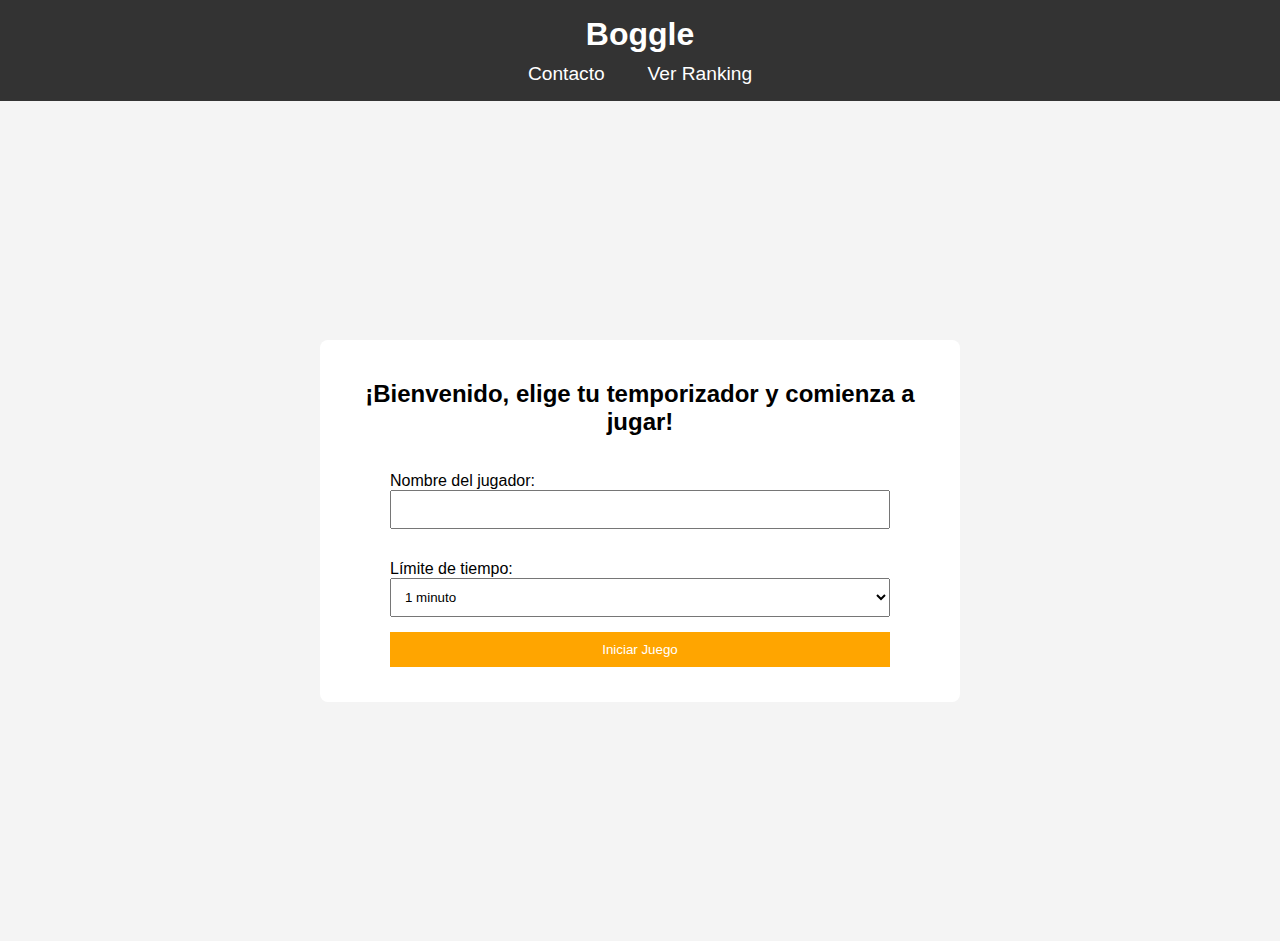
<file: html/index.html>
<!DOCTYPE html>
<html lang="es">
<head>
    <meta charset="UTF-8">
    <meta name="viewport" content="width=device-width, initial-scale=1.0">
    <title>Boggle</title>
    <link rel="stylesheet" href="../css/styles.css">
</head>
<body>
    <header>
        <h1>Boggle</h1>
        <nav>
            <a href="../html/contacto.html">Contacto</a>
            <a href="#" id="show-ranking">Ver Ranking</a>
        </nav>
    </header>
    <main>
        <section id="game-setup">
            <h2 id="welcome-message">¡Bienvenido, elige tu temporizador y comienza a jugar!</h2>
            
            <label for="player-name">Nombre del jugador:</label>
            <input type="text" id="player-name" maxlength="20">
            
            <label for="time-limit">Límite de tiempo:</label>
            <select id="time-limit">
                <option value="1">1 minuto</option>
                <option value="2">2 minutos</option>
                <option value="3">3 minutos</option>
            </select>
            
            <button id="start-game">Iniciar Juego</button>
        </section>
        <section id="game-board" style="display:none;">
            <div id="timer"></div>
            <div id="board">
                <!-- Aquí se generará el tablero de 4x4 -->
            </div>
            <div id="current-word-container">
                <div id="current-word">Palabra actual</div>
                <button id="submit-word">Enviar</button>
                <button id="clear-word">Borrar</button>
            </div>
            <div id="score">Puntuación: 0</div>
            <div id="feedback"></div>
        </section>
    </main>
    <div id="modal" class="modal" style="display: none;">
        <div class="modal-content">
            <span class="close">&times;</span>
            <div id="ranking-content"></div>
        </div>
    </div>
    <script src="../js/script.js"></script>
</body>
</html>
</file>
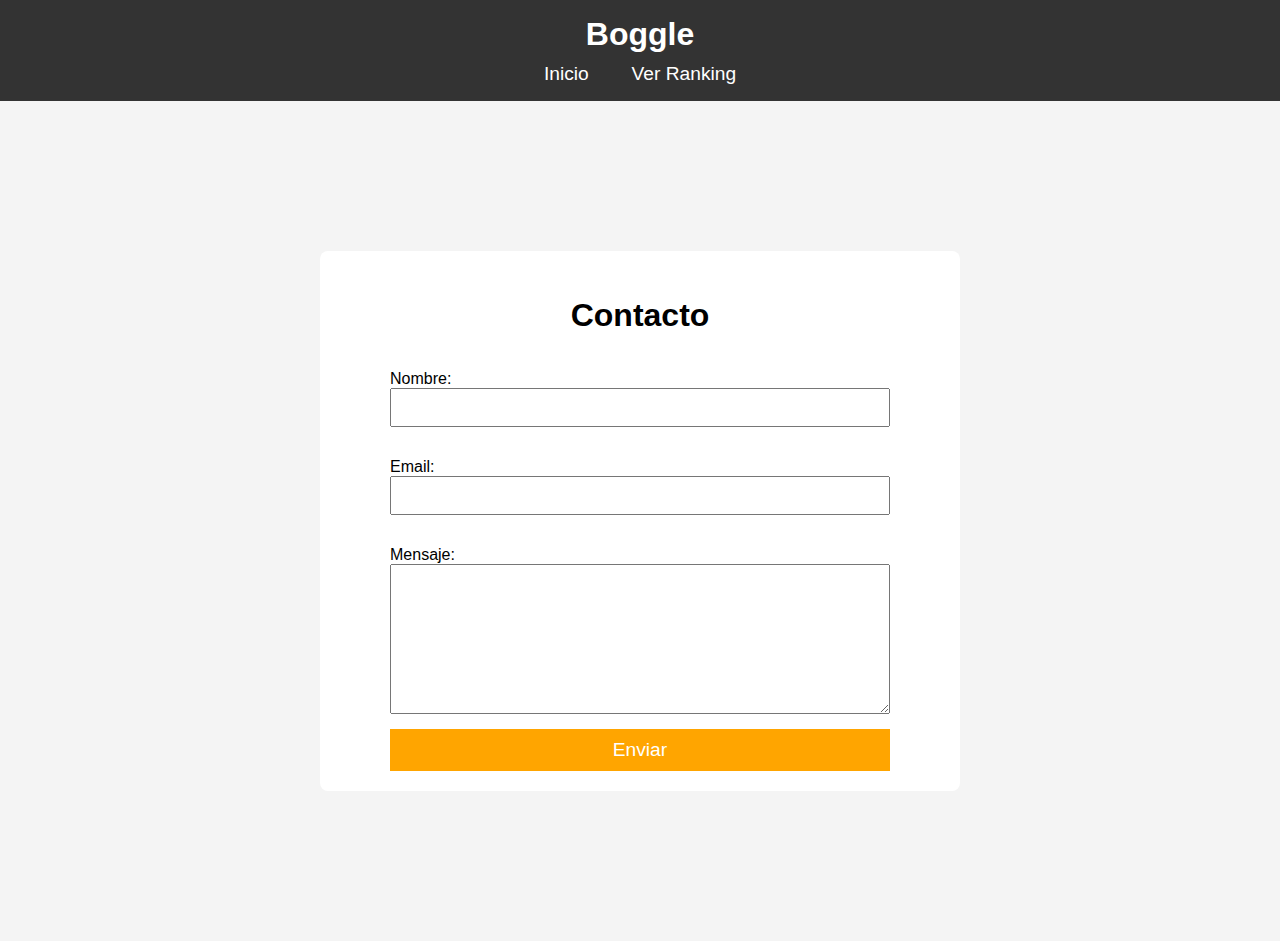
<file: html/contacto.html>
<!DOCTYPE html>
<html lang="es">
<head>
    <meta charset="UTF-8">
    <meta name="viewport" content="width=device-width, initial-scale=1.0">
    <title>Contacto</title>
    <link rel="stylesheet" href="../css/styles.css">
</head>
<body>
    <header>
        <h1>Boggle</h1>
        <nav>
            <a href="../index.html">Inicio</a>
            <a href="#" id="show-ranking">Ver Ranking</a>
        </nav>
    </header>
    <main>
        <section id="contact-form">
            <h2>Contacto</h2>
            <form action="mailto:santimaujo@gmail.com" method="post" enctype="text/plain">
                <label for="contact-name">Nombre:</label>
                <input type="text" id="contact-name" name="name" required>
                
                <label for="contact-email">Email:</label>
                <input type="email" id="contact-email" name="email" required>
                
                <label for="contact-message">Mensaje:</label>
                <textarea id="contact-message" name="message" required></textarea>
                
                <button type="submit">Enviar</button>
            </form>
        </section>
    </main>
</body>
</html>
</file>
<file: css/styles.css>
/* Estilos básicos */
body {
    font-family:Verdana, Geneva, Tahoma, sans-serif;
    margin: 0;
    padding: 0;
    box-sizing: border-box; /* Incluye padding y border en el cálculo del ancho */
    background-color: #f4f4f4; /* Color de fondo para toda la página */
}

header {
    background-color: #333;
    color: #fff;
    padding: 1em;
    text-align: center;
}

header h1 {
    margin: 0;
    font-size: 2em; /* Tamaño del título */
}

header nav {
    margin-top: 10px; /* Espacio debajo del título */
}

header nav a {
    color: #fff;
    margin: 0 1em;
    text-decoration: none;
    font-size: 1.2em; /* Tamaño del texto del menú */
}

header nav a:hover {
    text-decoration: underline;
}

footer {
    background-color: #333; 
    color: #fff; 
    padding: 1em;
    text-align: center; /* Centrando el contenido del footer */
    width: 100%; /* Ancho completo del contenedor */
    box-sizing: border-box; /* Incluye el padding en el cálculo del ancho */
    position: relative; /* Posicionamiento relativo para ajustar el ancho */
    margin: 0 auto; 
}

footer a {
    color: #fff; /* Color de los enlaces igual que el texto del footer */
    text-decoration: none; /* Sin subrayado en los enlaces */
}

footer a:hover {
    text-decoration: underline; /* Subrayar los enlaces al pasar el mouse */
}

/* Estilos generales para el contenido */
main {
    display: flex;
    flex-direction: column;
    align-items: center;
    justify-content: center;
    min-height: calc(100vh - 100px); /* Altura mínima del main, ajustada para incluir el header */
    padding: 20px;
}

section {
    background: white;
    padding: 20px;
    border-radius: 8px;
    box-shadow: none; /* Elimina la sombra para no tener recuadro */
    max-width: 600px; /* Ajusta el ancho máximo al 100% del contenedor */
    width: 100%;
    margin: 0 auto; /* Centra la sección */
    text-align: center; /* Centra el contenido del formulario */
}

/* Estilos para #game-setup */
#game-setup {
    display: flex;
    flex-direction: column;
    align-items: center;
}

#game-setup label {
    margin-top: 1rem;
    width: 100%; /* Ancho completo del contenedor */
    text-align: left; /* Alineación del texto a la izquierda */
    max-width: 500px; /* Ancho máximo del contenedor */
}

#game-setup input,
#game-setup select,
#game-setup button {
    margin-bottom: 15px; /* Espacio entre los elementos del formulario */
    width: 100%; /* Ancho completo del contenedor */
    max-width: 500px; /* Ancho máximo del formulario */
    padding: 10px;
    box-sizing: border-box; /* Incluye el padding en el cálculo del ancho */
}
#contact-form {
    display: flex;
    flex-direction: column;
    align-items: center;
    max-width: 600px;
    width: 100%;
    margin: 0 auto;
    padding: 20px;
    background: white;
    border-radius: 8px;
}

#contact-form h2 {
    margin-bottom: 20px;
    font-size: 2em;
}

#contact-form form {
    display: flex;
    flex-direction: column;
    width: 100%;
    max-width: 500px;
}

#contact-form label {
    margin-top: 1rem;
    font-family: 'Comic Sans MS', cursive, sans-serif;
    width: 100%;
    text-align: left;
}

#contact-form input,
#contact-form textarea {
    margin-bottom: 15px;
    width: 100%;
    padding: 10px;
    box-sizing: border-box;
    font-family: 'Comic Sans MS', cursive, sans-serif;
}

#contact-form textarea {
    height: 150px;
    resize: vertical;
}

#contact-form button {
    background-color: orange;
    color: white;
    font-family: 'Comic Sans MS', cursive, sans-serif;
    border: none;
    padding: 10px 20px;
    cursor: pointer;
    width: 100%;
    font-size: 1.2em;
}

#contact-form button:hover {
    background-color: darkorange;
}

button {
    background-color: orange;
    color: white;
    font-family: 'Comic Sans MS', cursive, sans-serif;
    border: none;
    padding: 10px 20px;
    cursor: pointer;
    width: 100%; /* Ancho completo del contenedor */
    max-width: 500px; /* Ancho máximo del botón */
}

button:hover {
    background-color: darkorange;
}

/* Estilos para el tablero de juego */
#board {
    display: grid;
    grid-template-columns: repeat(4, 1fr);
    gap: 5px;
    width: 100%;
    max-width: 400px; /* Ajustar el tamaño del tablero para que quepa en pantalla */
    margin: 0 auto; /* Centra el tablero en la pantalla */
}

#board div {
    display: flex;
    align-items: center;
    justify-content: center;
    background-color: #f0f0f0;
    border: 1px solid #ccc;
    font-size: 1.2em;
    cursor: pointer;
    height: 60px;
}

/* Colores para las letras seleccionadas y el borde */
.selected {
    background-color: orangered;
    color: yellow;
}

.last-selected {
    border: 2px solid red;
}

/* Colores para las letras que pueden ser seleccionadas */
.next-selectable {
    color: orange
}

/* Estilos para el ranking */
#ranking {
    padding: 20px;
}

#ranking h2 {
    margin-top: 0;
}

#ranking ul {
    list-style-type: none;
    padding: 0;
}

#ranking li {
    padding: 5px 0;
}

/* Estilo para el temporizador */
#timer {
    font-size: 30px;
    text-align: center;
    margin: 20px auto;
    padding: 10px;
    border: 2px solid #000;
    width: fit-content;
}

#timer.warning {
    color: red;
    border-color: red;
}

/* Palabra actual y botón enviar */
#current-word-container {
    text-align: center;
    margin-bottom: 20px;
}

#current-word {
    font-size: 24px;
    margin-bottom: 10px;
}

#submit-word {
    font-size: 18px;
    padding: 10px;
    background-color: orange;
    color: white;
    border: none;
    cursor: pointer;
}

#submit-word:hover {
    background-color: darkorange;
}

/* Puntuación */
#score {
    text-align: center;
    font-size: 20px;
    margin-top: 20px;
}

/* Modal */
/* Modal (background) */
.modal {
    display: none; /* Ocultado por defecto */
    position: fixed; /* Fijo en la pantalla */
    z-index: 1000; /* Asegúrate de que esté por encima del contenido */
    left: 0;
    top: 0;
    width: 100%; /* Ancho completo */
    height: 100%; /* Alto completo */
    overflow: auto; /* Agrega barra de desplazamiento si es necesario */
    background-color: rgba(0,0,0,0.4); /* Fondo negro con opacidad */
}

/* Modal Content */
.modal-content {
    background-color: #fefefe;
    margin: auto; /* Centra el contenido horizontalmente */
    padding: 20px;
    border: 1px solid #888;
    width: 80%; /* Ancho del contenido ajustado para móviles */
    max-width: 500px; /* Ancho máximo del contenido */
    position: absolute; /* Posiciona el modal contenido */
    top: 50%; /* Ajusta la posición desde el borde superior */
    left: 50%; /* Ajusta la posición desde el borde izquierdo */
    transform: translate(-50%, -50%); /* Centra el modal tanto vertical como horizontalmente */
    box-sizing: border-box; /* Asegura que padding y border se incluyan en el ancho total */
}

/* Close Button */
.close {
    color: #aaa;
    float: right;
    font-size: 28px;
    font-weight: bold;
}

.close:hover,
.close:focus {
    color: black;
    text-decoration: none;
    cursor: pointer;
}

/* Media Queries */
@media (max-width: 600px) {
    .modal-content {
        width: 90%; /* Ancho del contenido ajustado para pantallas más pequeñas */
        max-width: none; /* Elimina el ancho máximo en pantallas más pequeñas */
    }

    .close {
        font-size: 24px; /* Tamaño del botón de cerrar reducido para pantallas más pequeñas */
    }
}

/* Media queries para responsividad */
@media (max-width: 768px) {
    header h1 {
        font-size: 1.5em;
    }

    header nav a {
        font-size: 1em;
    }

    section {
        padding: 10px;
    }

    #board div {
        font-size: 1em;
        height: 50px;
    }

    #timer {
        font-size: 24px;
    }

    #current-word {
        font-size: 20px;
    }

    #submit-word {
        font-size: 16px;
    }

    #score {
        font-size: 18px;
    }
}

@media (max-width: 480px) {
    header h1 {
        font-size: 1.2em;
    }

    header nav a {
        font-size: 0.8em;
        margin: 0 0.5em;
    }

    #board div {
        font-size: 0.8em;
        height: 40px;
    }

    #timer {
        font-size: 20px;
    }

    #current-word {
        font-size: 18px;
    }

    #submit-word {
        font-size: 14px;
    }

    #score {
        font-size: 16px;
    }
}

/* Palabra actual y botones enviar y borrar */
#current-word-container {
    text-align: center;
    margin-bottom: 20px;
}

#current-word {
    font-size: 24px;
    margin-bottom: 10px;
}

#submit-word,
#clear-word {
    font-size: 18px;
    padding: 10px;
    background-color: orange;
    color: white;
    border: none;
    cursor: pointer;
    margin: 5px; /* Espacio entre los botones */
}

#submit-word:hover,
#clear-word:hover {
    background-color: darkorange;
}
</file>
